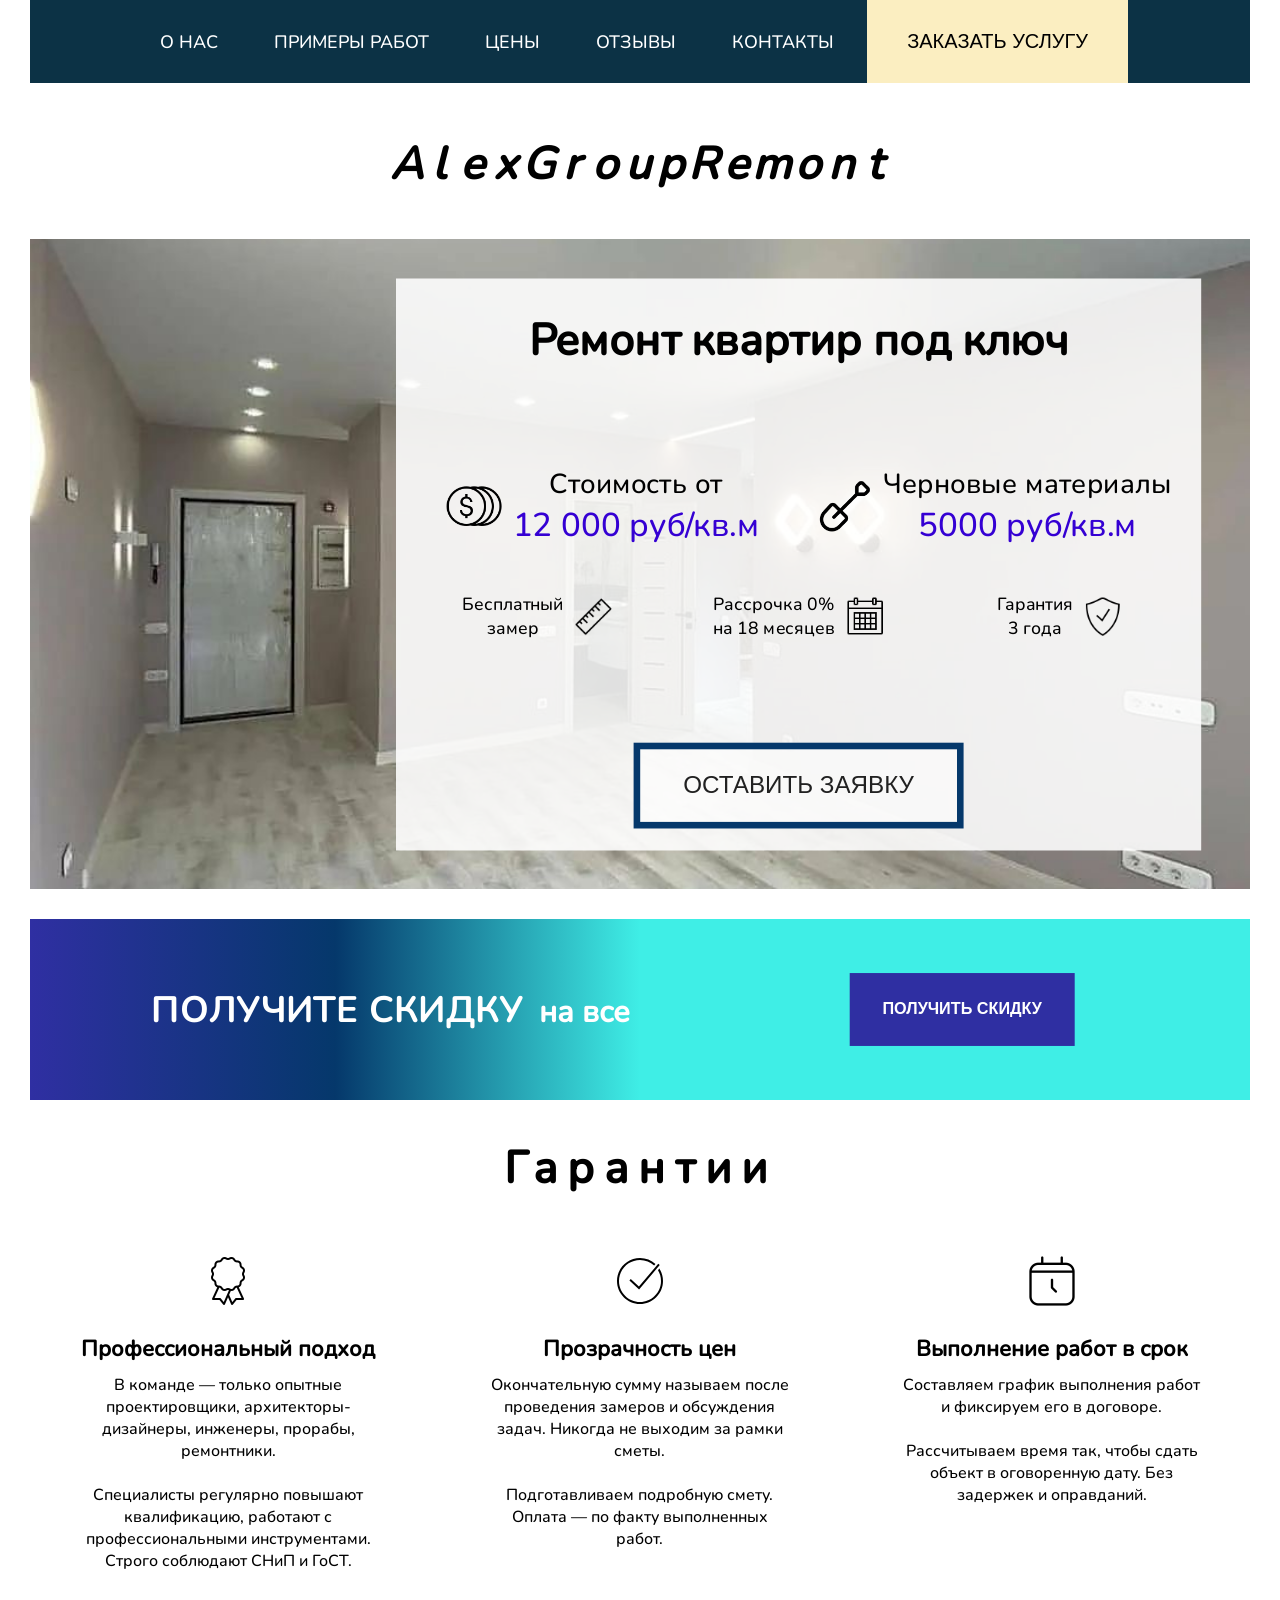
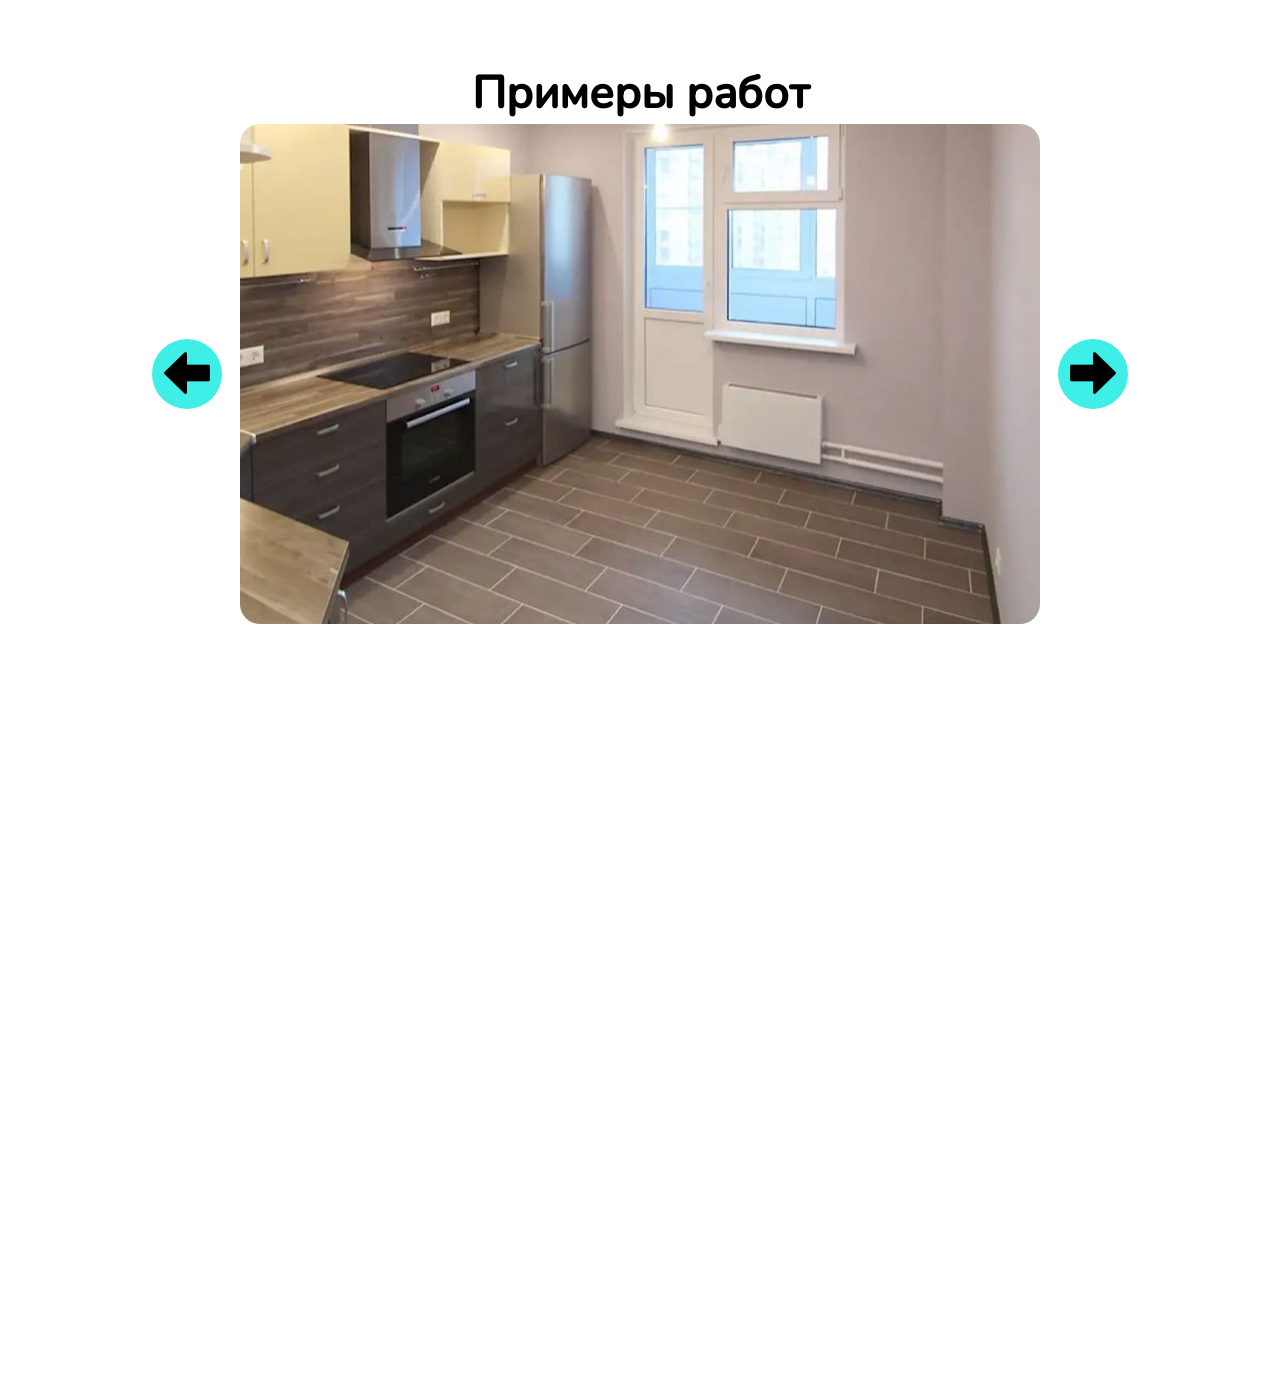
<file: index.html>
<!DOCTYPE html>
<html lang="en">
<head>
    <meta charset="UTF-8">
    <meta name="viewport" content="width=device-width, initial-scale=1.0">
    <script src="https://code.jquery.com/jquery-3.5.1.min.js" integrity="sha256-9/aliU8dGd2tb6OSsuzixeV4y/faTqgFtohetphbbj0=" crossorigin="anonymous"></script>
    <script src="./js/jquery.maskedinput.js"></script>
    <script src="./js/jquery.validate.min.js"></script>
    <link rel="shortcut icon" href="./image/molotok_fav.ico">
    <link rel="stylesheet" href="styles/style.css">
    <title>AlexGroupRemont</title>
</head>
<body class="body">
    <div class="body_wrapper">
        <header class="header">
            <div class="header_box">
                <nav class="nav_list">
                    <ul class="header_list">
                        <li class="header_item">
                            <a href="#" class="header_item_links">О нас</a>
                        </li>
                        <li class="header_item">
                            <a href="#" class="header_item_links">Примеры работ</a>
                        </li>
                        <li class="header_item">
                            <a href="#" class="header_item_links">Цены</a>
                        </li>
                        <li class="header_item">
                            <a href="#" class="header_item_links">Отзывы</a>
                        </li>
                        <li class="header_item">
                            <a href="#" class="header_item_links">Контакты</a>
                        </li>
                    </ul>
                    <button class="btn_head">Заказать услугу</button>
                </nav>
            </div>
            <div class="burger_wrapp">
                <div class="wrapp_burger_sec">
                    <button class="btn_head btn_head_bur">Заказать услугу</button>
                </div>

                <a href="tel:+7(988)160-11-89" class="tel_link">
                    <img src="./image/telefon.png" alt="Телефон." class="tel_header">
                </a>
                
            </div>

            <div class="mobule_header" id="mobule_header">
                <ul class="header_list header_list_mod">
                    <li class="header_item header_item_mod">
                        <a href="#" class="header_item_links">О нас</a>
                    </li>
                    <li class="header_item header_item_mod">
                        <a href="#" class="header_item_links">Примеры работ</a>
                    </li>
                    <li class="header_item header_item_mod">
                        <a href="#" class="header_item_links">Цены</a>
                    </li>
                    <li class="header_item header_item_mod">
                        <a href="#" class="header_item_links">Отзывы</a>
                    </li>
                    <li class="header_item header_item_mod">
                        <a href="#" class="header_item_links">Контакты</a>
                    </li>
                </ul>
                <button class="btn_head btn_head_mod">Заказать услугу</button>

                <a href="tel:+7(988)160-11-89" class="tel_link_btn">
                    <img src="./image/telefon.png" alt="Телефон." class="tel_header">
                    +7(988)160-11-189</a>
            </div>
            
            <div class="head_big_wrapp">
                <!-- <h1 class="name_compani">AlexgroupRemont</h1> -->
                <h1 class="name_compani">
                    <span class="name_compani_span" style="--d:1">A</span>
                    <span class="name_compani_span" style="--d:2">l</span>
                    <span class="name_compani_span" style="--d:3">e</span>
                    <span class="name_compani_span" style="--d:4">x</span>
                    <span class="name_compani_span" style="--d:5">G</span>
                    <span class="name_compani_span" style="--d:6">r</span>
                    <span class="name_compani_span" style="--d:7">o</span>
                    <span class="name_compani_span" style="--d:8">u</span>
                    <span class="name_compani_span" style="--d:9">p</span>
                    <span class="name_compani_span" style="--d:10">R</span>
                    <span class="name_compani_span" style="--d:11">e</span>
                    <span class="name_compani_span" style="--d:12">m</span>
                    <span class="name_compani_span" style="--d:13">o</span>
                    <span class="name_compani_span" style="--d:14">n</span>
                    <span class="name_compani_span" style="--d:15">t</span>
                </h1>
            </div>
        </header>

        <div class="mob_big"></div>
        <div class="btn_burger_wrapp">
            <span></span>
        </div>

        <main class="main">
            <div class="img_wrap">
                <img src="./image/main_fon.jpeg" alt="Фон." class="img_main">
            </div>
                <div class="key_wrapper">
                    <h2 class="work_compani">Ремонт квартир под ключ</h2>
                    <ul class="main_big_list">
                        <li class="big_item big_item_ex">
                            <img src="image/money.png" alt="Иконка." class="lead_image lead_image_ex">
                            <div class="lead_text_wrap">
                                <span class="text_lead_sec text_lead_sec_ex">Стоимость от</span>
                                <span class="leader_text leader_text_ex">12 000 руб/кв.м</span>

                                <span class="mod_text">Стоимость от
                                    <span class="leader_text_sec">12 000 руб/кв.м</span>
                                </span>
                            </div>
                        </li>
                        <li class="big_item big_item_ex big_item_sec">
                            <img src="image/lopata.png" alt="Иконка." class="lead_image lead_image_ex">
                            <div class="lead_text_wrap">
                                <span class="text_lead_sec text_lead_sec_ex">Черновые материалы</span>
                                <span class="leader_text leader_text_ex">5000 руб/кв.м</span>

                                <span class="mod_text">Материалы
                                    <span class="leader_text_sec">5000 руб/кв.м</span>
                                </span>
                            </div>
                        </li>
                        <li class="big_item big_item_thi big_item_suii">
                            <img src="image/lineika.png" alt="Иконка." class="lead_image">
                            <div class="lead_text_wrap lead_text_wrap_ex">
                                <span class="text_lead_thi">Бесплатный <br> замер</span>
                                <span class="text_lead_thi_sec">Бесплатный замер</span>
                            </div>
                        </li>
                        <li class="big_item big_item_fou big_item_suii">
                            <img src="image/data.png" alt="Иконка." class="lead_image">
                            <div class="lead_text_wrap lead_text_wrap_ex">
                                <span class="text_lead_thi">Рассрочка 0% <br> на 18 месяцев</span>
                                <span class="text_lead_thi_sec">Рассрочка 0% на 18 месяцев</span>
                            </div>
                        </li>
                        <li class="big_item big_item_fif big_item_suii">
                            <img src="image/garant.png" alt="Иконка." class="lead_image">
                            <div class="lead_text_wrap lead_text_wrap_ex">
                                <span class="text_lead_thi">Гарантия <br> 3 года</span>
                                <span class="text_lead_thi_sec">Гарантия 3 года</span>
                            </div>
                        </li>
                    </ul>
                    <button class="btn_work">Оставить заявку</button>
                </div>

                    <div class="popup_wrapp_work" id="popup_wrapp_work">
                        <form action="./sender.php" method="post" class="form_work" id="form_work1">
                            <div class="form_box_work">
                                <span class="btn_close_popup"></span>
                                <div class="form_wrapper_list">
                                    <span class="box_list_popup">
                                        <input type="text" id="popup_name" class="name_popup popup_inp" name="name" required>
                                        <label class="popup_input_text" for="popup_name">Имя</label>
                                    </span>
                                    <span class="box_list_popup">
                                        <input id="popup_num"  type="text" class="phone_pop popup_inp" name="phone" required>
                                        <label class="popup_input_text popup_input_text_sec" for="popup_num">Телефон</label>
                                    </span>
        
                                    <button class="popup_btn_sent" id="btn" type="button">Отправить</button>
                                </div>
                            </div>
                        </form>
                    </div>
                    <div class="popup_wrapp_work popup_wrapp_work2" id="popup_wrapp_work_sec">
                        <form action="./sender_sec.php" method="post" class="form_work form_work2" id="form_work2">
                            <div class="form_box_work">
                                <span class="btn_close_popup btn_close_popup2"></span>
                                <div class="form_wrapper_list">
                                    <h3 class="giv_discount">Получите скидку 10 %</h3>
                                    <span class="box_list_popup">
                                        <input type="text" id="popup_name" class="name_popup name_popup_1 popup_inp" name="name" required>
                                        <label class="popup_input_text popup_input_text_1" for="popup_name">Имя</label>
                                    </span>
                                    <span class="box_list_popup">
                                        <input id="popup_num"  type="text" class="phone_pop phone_pop_1 popup_inp" name="phone" required>
                                        <label class="popup_input_text popup_input_text_sec popup_input_text_sec_1" for="popup_num2">Телефон</label>
                                    </span>
        
                                    <button class="popup_btn_sent popup_btn_sent2" id="btn2" type="button">Отправить</button>
                                </div>
                            </div>
                        </form>
                    </div>

                    <div class="percent_list_big">
                        <div class="percent_list">
                            <span class="percent_text">
                                <span class="percent_size">Получите  скидку</span> на все
                            </span>
                            
                            <!-- <span class="percent_size">10%</span> -->
                            <!-- <ul class="list_num_main">
                                <li class="num_item_main">
                                    <div class="box_num_main">
                                        <p class="text_num_box"><span class="num_ex">0</span>%</p> 
                                        <span class="text_num_box">Переплат</span> 
                                    </div>
                                </li>
                                <li class="num_item_main">
                                    <div class="box_num_main">
                                        <p class="text_num_box"><span class="num_ex">0</span>%</p> 
                                        <span class="text_num_box">Взнос</span> 
                                    </div>
                                </li>
                                <li class="num_item_main">
                                    <div class="box_num_main">
                                        <p class="text_num_box"><span class="num_ex">18</span></p> 
                                        <span class="text_num_box">Месяцев</span> 
                                    </div>
                                </li>
                            </ul> -->
                            <button class="btn_procent" id="btn_procent">Получить скидку</button>
                        </div>
                    </div>
                <div class="garant_wrapp">
                    <h2 class="garant_main">Гарантии</h2>
                    <ul class="garant_list">
                        <li class="gatant_item">
                            <div class="garant_box">
                                <img src="image/nagrada.png" alt="Иконка." class="garant_image">
                                <h3 class="text_gatant">Профессиональный подход</h3>
                                <span class="text_gatant_sec">В команде — только опытные проектировщики, архитекторы-дизайнеры, инженеры, прорабы, ремонтники.<br><br>

                                    Специалисты регулярно повышают квалификацию, работают с профессиональными инструментами. Строго соблюдают СНиП и ГоСТ.</span>
                            </div>
                        </li>
                        <li class="gatant_item">
                            <div class="garant_box">
                                <img src="image/arrow.svg" alt="Иконка." class="garant_image">
                                <h3 class="text_gatant">Прозрачность цен</h3>
                                <span class="text_gatant_sec">Окончательную сумму называем после проведения замеров и обсуждения задач. Никогда не выходим за рамки сметы.<br><br>

                                    Подготавливаем подробную смету. Оплата — по факту выполненных работ.</span>
                            </div>
                        </li>
                        <li class="gatant_item gatant_item_sec">
                            <div class="garant_box">
                                <img src="image/srok1.png" alt="Иконка." class="garant_image">
                                <h3 class="text_gatant">Выполнение работ в срок</h3>
                                <span class="text_gatant_sec">
                                    Составляем график выполнения работ и фиксируем его в договоре.<br><br>

                                    Рассчитываем время так, чтобы сдать объект в оговоренную дату. Без задержек и оправданий.
                                </span>
                            </div>
                        </li>
                    </ul>
                </div>

                <div class="primer_work_wrapp">
                    <h2 class="primer_work">Примеры работ</h2>
                    <div class="slider_wrapp">
                        <div class="slider-container">
                            <div class="slider">
                                <img src="./image/slider1.jpeg" alt="Примеры работ." class="slider_img">
                                <img src="./image/slider2.jpeg" alt="Примеры работ." class="slider_img">
                                <img src="./image/slider3.jpeg" alt="Примеры работ." class="slider_img">
                                <img src="./image/slider4.jpeg" alt="Примеры работ." class="slider_img">
                                <img src="./image/slider5.jpeg" alt="Примеры работ." class="slider_img">
                                <img src="./image/slider6.jpeg" alt="Примеры работ." class="slider_img">
                                <img src="./image/slider7.jpeg" alt="Примеры работ." class="slider_img">
                                <img src="./image/slider8.jpeg" alt="Примеры работ." class="slider_img">
                                <img src="./image/slider9.jpeg" alt="Примеры работ." class="slider_img">
                                <img src="./image/slider10.jpeg" alt="Примеры работ." class="slider_img">
                            </div>
                            <button class="prev-button" aria-label="Посмотреть предыдущий слайд">
                                <img src="./image/arrow_slider.png" alt="Стрелка." class="btn_img_slider btn_img_slider_sec">
                            </button>
                            <button class="next-button" aria-label="Посмотреть следующий слайд">
                                <img src="./image/arrow_slider.png" alt="Стрелка." class="btn_img_slider">
                            </button>
                        </div>
                    </div>
                </div>
                <!--<div class="view_wrapp">
                    <h2 class="view_work">Виды ремонта</h2>
                    <ul class="view_list">
                        <li class="view_item">
                            <div class="view_box">
                                <img src="#" alt="Картинка ремонта." class="view_image">
                                <h3 class="view_style">Ремонт бизнес-класса</h3>
                                <ul class="style_list">
                                    <li class="style_plus_item">Снятие обоев</li>
                                </ul>
                            </div>
                        </li>
                        <li class="view_item">
                            <div class="view_box">
                                <img src="#" alt="Картинка ремонта." class="view_image">
                                <h3 class="view_style">Ремонт бизнес-класса</h3>
                                <ul class="style_list">
                                    <li class="style_plus_item">Снятие обоев</li>
                                </ul>
                            </div>
                        </li>
                        <li class="view_item">
                            <div class="view_box">
                                <img src="#" alt="Картинка ремонта." class="view_image">
                                <h3 class="view_style">Ремонт бизнес-класса</h3>
                                <ul class="style_list">
                                    <li class="style_plus_item">Снятие обоев</li>
                                </ul>
                            </div>
                        </li>
                    </ul>
                </div>
                <div class="advantages_wrapper">
                    <h2 class="advantages_main_big">Наши приемущества</h2>
                    <ul class="advantages_list">
                        <li class="advantages_item">
                            <div class="advantages_box">
                                <img src="#" alt="Иконка." class="advantages_img">
                                <span class="text_advantages"></span>
                            </div>
                        </li>
                        <li class="advantages_item">
                            <div class="advantages_box">
                                <img src="#" alt="Иконка." class="advantages_img">
                                <span class="text_advantages"></span>
                            </div>
                        </li>
                        <li class="advantages_item">
                            <div class="advantages_box">
                                <img src="#" alt="Иконка." class="advantages_img">
                                <span class="text_advantages"></span>
                            </div>
                        </li>
                        <li class="advantages_item">
                            <div class="advantages_box">
                                <img src="#" alt="Иконка." class="advantages_img">
                                <span class="text_advantages"></span>
                            </div>
                        </li>
                        <li class="advantages_item">
                            <div class="advantages_box">
                                <img src="#" alt="Иконка." class="advantages_img">
                                <span class="text_advantages"></span>
                            </div>
                        </li>
                        <li class="advantages_item">
                            <div class="advantages_box">
                                <img src="#" alt="Иконка." class="advantages_img">
                                <span class="text_advantages"></span>
                            </div>
                        </li>
                    </ul>
                </div>
                <div class="individual_wrapp">
                    <h2 class="individual_work">Ремонт отдельных комнат</h2>
                    <ul class="individual_list">
                        <li class="individual_item">
                            <div class="individual_box">
                                <img src="#" alt="Картинка комнаты." class="individual_image">
                                <a href="#" class="individual_style_link">Ремонт в зале</a>
                            </div>
                        </li>
                        <li class="individual_item">
                            <div class="individual_box">
                                <img src="#" alt="Картинка комнаты." class="individual_image">
                                <a href="#" class="individual_style_link">Ремонт в зале</a>
                            </div>
                        </li>
                        <li class="individual_item">
                            <div class="individual_box">
                                <img src="#" alt="Картинка комнаты." class="individual_image">
                                <a href="#" class="individual_style_link">Ремонт в зале</a>
                            </div>
                        </li>
                    </ul>
                </div>
                <div class="view_work_wrapp">
                <h3 class="view_work_text">По видам квартир</h3>
                    <div class="btn_wrapp_work">
                        <button class="view_btn_new">Новостройка</button>
                        <button class="view_btn_defolt">Вторичка</button>
                    </div>
                </div>-->
        </main>


        
        <footer class="footer">

        </footer>
    </div>
    
    <script src="js/index.js"></script>
</body>
</html>
</file>
<file: styles/style.css>
@font-face {
    font-family: "Nunito"; 
    src: url("/fonts/Nunito-Medium.ttf") format("truetype"); 
    font-style: normal; 
    font-weight: normal; 
} 
@font-face {
    font-family: "Nunito-Medium-italic"; 
    src: url("/fonts/Nunito-MediumItalic.ttf") format("truetype"); 
    font-style: italic; 
    font-weight: normal; 
} 
@font-face {
    font-family: "Nunito-Bold"; 
    src: url("/fonts/Nunito-Bold.ttf") format("truetype"); 
    font-style: normal; 
    font-weight: bold; 
} 
@font-face {
    font-family: "Nunito-Bold-italic"; 
    src: url("/fonts/Nunito-BoldItalic.ttf") format("truetype"); 
    font-style: italic; 
    font-weight: bold; 
} 
@font-face {
    font-family: "Nunito-italic"; 
    src: url("/fonts/Nunito-Italic.ttf") format("truetype"); 
    font-style: italic; 
    font-weight: normal; 
} 
@font-face {
    font-family: "Playwrite"; 
    src: url("/fonts/PlaywriteDKUloopet-Regular.ttf") format("truetype"); 
    font-style: italic; 
    font-weight: normal; 
} 


ul {
    text-decoration: none;
    padding: 0;
    margin: 0;
}
li {
    text-decoration: none;
    list-style-type: none;
    padding: 0;
    margin: 0;
}
p {
    padding: 0;
    margin: 0;
    text-decoration: none;
}
span {
    padding: 0;
    margin: 0;
    text-decoration: none;
}
a {
    white-space: nowrap;
    cursor: pointer;
    text-decoration: none;
    color: #fff;
}
button {
    border: none;
    background-color: #ffffff00;
}
img {
    user-select: none;
}




body {
    font-family: "Nunito";
    /* font-style: italic; */
    width: 100%;
    max-width: 1920px;
    min-width: 300px;
    margin: 0 auto;
    min-height: 3000px;
}

.body_wrapper {
    position: relative;
    text-align: center;
    margin: 0 30px;
}

/* HEADER */

header {
    text-align: center;
    display: grid;
    place-items: center;
    /* width: 100%; */
}

.header_box {
    background-color: #0c3245;
    width: 100%;
    margin: 0 auto;
}

.nav_list {
    width: 70%;
    transition: all 0.4s linear;
    justify-content: space-between;
    color: #fff;
    display: flex;
    align-items: center;
    margin: 0 auto;
}

.header_list {
    display: flex;
    justify-content: space-between;
    align-items: center;
    gap: 10px;
    /* padding: 0 30px; */
    width: 100%;
    max-width: 1500px;
    margin: 0;
}

.header_item {
    text-decoration: none;
    list-style-type: none;
    padding: 8px;
    margin: 0;
}

:focus {
    outline: 1px solid #3feee6;
}

.header_item_links {
    user-select: none;
    position: relative;
    transition: all 0.4s linear;
    text-transform: uppercase;
    font-size: 20px;
}

.header_item:hover .header_item_links::after {
    transition: all 0.4s linear;
    scale: 1;
    width: 100%;
    left: 0;
}

.header_item_links::after {
    content: " ";
    position: absolute;
    right: 0;
    top: 24px;
    width: 0;
    height: 3px;
    /* bottom: 10px; */
    background-color: #3feee6;
    transition: all 0.4s linear;
    border-radius: 20px;
    scale: 0;
}




.btn_head {
    user-select: none;
    cursor: pointer;
    text-transform: uppercase;
    /* font-family: "Nunito"; */
    font-size: 25px;
    color: #000;
    border: none;
    background-color: #fbeec1;
    white-space: nowrap;
    width: 400px;
    padding: 30px 40px;
    margin: 0;
    margin-left: 25px;
    transition: all 0.4s linear;
}

.btn_head_bur {
    margin: 0;
}

.btn_head:hover {
    scale: 1.02;
    transition: all 0.4s linear;
    background-color: #fff;
    border-radius: 15px;
}


.head_big_wrapp {
    padding: 50px 0;
    padding-top: 30px;
}


.name_compani {
    position: relative;
    display: grid;
    grid-template-columns: repeat(15, 1fr);
    justify-content: center;
    align-items: center;
    width: 500px;
    height: 60px;
    z-index: 80;

    /* animation: row2 0.7s linear 1; */
    /* animation-delay: 0s; */
}


/* .big_link {
    
} */

.name_compani_span {
    display: flex;
    justify-content: center;
    text-align: center;
    user-select: none;
    background-color: #ffffff00;
    /* position: absolute; */
    font-size: 45px;
    /* font-family: "Playwrite";  */
    font-style: italic;
    transition: all 0.2s linear;
    width: 100%;
    animation: row 0.7s linear 1, secot 2s linear infinite;
    animation-delay: calc(.07s* var(--d));
    color: #000;
}

@keyframes row {
    0% {
        color: #000;
        transform: translateY(0px);
    }
    50% {
        color: #3feee6;
        transform: translateY(-25px);
    }
    100% {
        color: #000;
        transform: translateY(0px);
    }
    
}

@keyframes secot {
    0% {
        color: #000;
    }
    50% {
        /* transform: translate(0, 15px); */
        color: #3feee6;
    }
    100% {
        color: #000;
    }
}

@media (max-width:600px) {
    .text_lead_sec_ex {
        display: none;
    }
    .leader_text_ex {
        display: none;
    }
}
@media (min-width:601px) {
    .mod_text {
        display: none;
    }
}

.mod_text {
    font-size: 16px;
}


/* BURGER */

.burger_wrapp {
    background-color: #0c3245;
    width: 100%;
    position: fixed;
    z-index: 88;
    top: 0;
    left: 0;
    display: flex;
    justify-content: flex-start;
    align-items: center;
    margin: 0 auto;
}

.wrapp_burger_sec {
    padding-left: 20px;
    width: 43%;
    display: flex;
}


.tel_header {
    user-select: none;
    width: 50px;
}



.btn_burger_wrapp {
    transition: all 0.4s linear;
    cursor: pointer;
    display: flex;
    justify-content: center;
    align-items: center;
    text-align: center;
    width: 60px;
    height: 40px;
    z-index: 99;
    position: fixed;
    top: 20px;
    right: 50px;
}

.btn_burger_wrapp span {
    position: absolute;
    width: 100%;
    height: 3px;
    left: 0;
    opacity: 1;
    background-color: #fff;
    border-radius: 10px;
    transition: all 0.4s linear;
}

.btn_burger_wrapp::before,
.btn_burger_wrapp::after {
    content: '';
    left: 0;
    position: absolute;
    display: block;
    width: 100%;
    height: 3px;
    border-radius: 10px;
    background: #fff;
}

.btn_burger_wrapp::after {
    transition: transform .3s, top .6s .15s;
    top: 0;
}

.btn_burger_wrapp::before {
    transition: transform .3s, bottom .6s .15s;
    bottom: 0;
}
.burger_active {
    z-index: 91;
}

.burger_active::before {
    transition: bottom .3s, transform .6s .15s;
    transform: rotate(-45deg) ;
    bottom: 18px;
}
.burger_active::after {
    transition: top .3s, transform .6s .15s;
    transform: rotate(45deg) ;
    top: 18px;
}
.burger_active span {
    transition: all 0.4s linear;
    scale: 0;
    opacity: 0;
}


.mob_big {
    user-select: none;
    width: 100%;
    top: 0;
    left: 0;
    height: 100%;
    transition: all 0.4s linear;
    z-index: -2;
    position: fixed;
}

.mob_big_active {
    transition: all 0.4s linear;
    background-color: #7a9abaa6;
    z-index: 88;
}

@media (min-width:951px) {
    .btn_burger_wrapp {
        display: none;
    }
}

.mobule_header {
    position: fixed;
    height: min-content;
    background-color: #0f445e;
    right: 0;
    top: 0px;
    user-select: none;
    z-index: -4;
    opacity: 0;
    visibility: hidden;
    transition: all 0.4s linear;
    transform: translate(50%, 0);

    display: flex;
    flex-direction: column;
    align-items: center;
    gap: 20px;
    padding-bottom: 15px;
}

.mobule_header_active {
    transform: translate(0%, 0);
    user-select: all;
    z-index: 90;
    opacity: 1;
    visibility: visible;
    transition: all 0.4s linear;
}

.header_list_mod {
    transition: all 0.4s linear;
    flex-direction: column;
    background: none;
    justify-content: center;
    margin: 0 auto;
    gap: 30px;
    padding-top: 60px;
    width: 400px;
}

.btn_head_mod {
    margin: 0;
    margin-top: 20px;
    width: 100%;
}

.btn_head_mod:hover {
    scale: 1;
}

.tel_link_btn {
    scale: 1.2;
    display: flex;
    align-items: center;
    gap: 10px;
    user-select: none;
}


@media (min-width:951px) {
    .burger_wrapp {
        display: none;
    }
    .mobule_header {
        display: none;
    }
    .mob_big {
        display: none;
    }
}


/* MAIN */

.main {
    text-align: center;
}

.img_wrap {
    width: 100%;
    position: relative;
}

.img_main {
    user-select: none;
    position: absolute;
    object-fit: cover;
    width: 100%;
    height: 650px;
    top: -60px;
    left: 0;
    z-index: -3;
}

.key_wrapper {
    transition: all 0.4s linear;
    scale: 1.1;
    width: 60%;
    transform: translate(50%, 5px);
    background-color: #ffffffe0;
    padding-bottom: 20px;
}

.work_compani {
    transition: all 0.4s linear;
    padding: 0 10px;
    padding-top: 30px;
    user-select: none;
    font-size: 40px;
}

.text_lead_sec {
    white-space: nowrap;
    transition: all 0.4s linear;
    font-size: 25px;
    user-select: none;
}
.leader_text {
    white-space: nowrap;
    transition: all 0.4s linear;
    font-size: 30px;
    color: #3500d3;
    user-select: none;
}

.text_lead_thi {
    text-align: center;
}

.text_lead_thi_sec {
    font-size: 16px;
    white-space: nowrap;
    user-select: none;
    display: none;
}

@media (max-width:600px) {
    .text_lead_thi_sec {
        display: flex;
    }
    .text_lead_thi {
        display: none;
    }
}


.lead_text_wrap {
    display: flex;
    justify-content: center;
    text-align: center;
    align-items: center;
    flex-direction: column;
}

.lead_text_wrap_ex {
    text-align: right;
}

.main_big_list {
    transition:  all 0.4s linear;
    padding: 10px;
    padding-top: 40px;
    display: grid;
    grid-template-columns: repeat(6, 1fr);
    grid-template-rows: repeat(2, 100px);
}

.big_item {
    justify-content: center;
    align-items: center;
    flex-direction: row-reverse;
    display: flex;
    justify-content: center;
    align-items: center;
    gap: 10px;
    text-align: right;
}

.big_item_ex {
    text-align: center;
    flex-direction: row;
    grid-column: 1/4;
    display: flex;
    justify-content: center;
    align-items: center;
    gap: 10px;
}
.big_item_sec {
    grid-column: 4/7;
}
.big_item_thi {
    grid-column: 1/3;
    grid-row: 2;
}
.big_item_fou {
    grid-column: 3/5;
    grid-row: 2;
}
.big_item_fif {
    grid-column: 5/7;
    grid-row: 2;
}
@media (max-width:600px) {
    .main_big_list {
        grid-template-columns: repeat(1, 1fr);
        grid-template-rows: repeat(5, 70px);
    }

    .big_item_ex {
        grid-column: auto;
    }
    .big_item_sec {
        grid-column: auto;
    }
    .big_item_thi {
        grid-column: auto;
        grid-row: auto;
    }
    .big_item_fou {
        grid-column: auto;
        grid-row: auto;
    }
    .big_item_fif {
        grid-column: auto;
        grid-row: auto;
    }

    .big_item {
        display: flex;
        justify-content: space-between;
        flex-direction: row;
    }
}


.big_item_suii {
    transition: all 0.4s linear;
}

.lead_image {
    width: 35px;
}

.lead_image_ex {
    width: 50px;
}


.btn_work {
    margin-top: 55px;
    cursor: pointer;
    user-select: none;
    color: #212121;
    text-transform: uppercase;
    background-color: #ffffff98;
    font-size: 22px;
    border: 6px solid #05386b;
    width: 300px;
    padding: 20px;
    transition: all 0.4s linear;
}

.btn_work:hover {
    border-radius: 15px;
    transition: all 0.4s linear;
    background-color: #fff;
    scale: 1.03;
}




/* POPUP */

.popup_wrapp_work {
    background-color: #05386b60;
    transition: all 0.4s linear;
    position: fixed;
    opacity: 0;
    width: 100%;
    left: 0;
    height: 100%;
    user-select: none;
    z-index: -2;
}

.popup_wrapp_work_active {
    user-select: all;
    transition: all 0.4s linear;
    top: 0;
    opacity: 1;
    z-index: 93;
}


.form_work {
    position: fixed;
    top: 50%;
    left: 50%;
    width: 0;
    transform: translate(-50%, -50%);
    transition: all 0.4s linear;
    color: #fff;
}

.form_work_active {
    transition: all 0.4s linear;
    width: 600px;
}

.form_box_work {
    transition: all 0.4s linear;
    background-color: #0c3245;
}



.btn_close_popup {
    display: block;
    height: 35px;
    width: 35px;
    right: 15px;
    top: 15px;
    position: absolute;
    cursor: pointer;
    user-select: none;
}

.btn_close_popup::before {
    transform: rotate(45deg);
}
.btn_close_popup::after {
    transform: rotate(-45deg);
}

.btn_close_popup::before, .btn_close_popup::after{
    transition: all .4s linear;
    border-radius: 20px;
    content: '';
    position: absolute;
    right: 0;
    top: 15px;
    height: 3px;
    width: 35px;
    background-color: #fff;
    transition: all 0.3s ease 0s;
}

.name_form_sent {
    font-size: 30px;
    user-select: none;
}

.wrapp_popup_text {
    left: 0px;
    width: 100%;
    position: absolute;
    box-sizing: border-box;
    visibility: hidden;
    opacity: 0;
    display: flex;
    gap: 10px;
    flex-direction: column-reverse;
    justify-content: center;
    text-align: center;
    align-items: center;
    transition: all 0.4s linear;
}

.wrapp_popup_text_active {
    padding: 20px;
    transition: all 0.4s linear;
    opacity: 1;
    visibility: visible;
    width: 100%;
}

.form_wrapper_list {
    display: flex;
    flex-direction: column;
    align-items: center;
    gap: 10px;
    text-align: center;
    padding: 20px;
    padding-top: 30px;
}

.giv_discount {
    scale: 1.5;
    user-select: none;
    white-space: nowrap;
}

.box_list_popup {
    position: relative;
    padding: 10px;
    display: flex;
    flex-direction: column-reverse;
    justify-content: center;
    align-items: center;
    text-align: center;
}

.popup_inp {
    box-sizing: border-box;
    user-select: none;
    width: 250px;
    font-size: 22px;
    background-color: #ffffff00;
    border: 2px solid #fbeec1;
    color: #fff;
    padding: 5px 10px;
    transition: all 0.4s linear;
}

.popup_inp:focus {
    transition: all 0.4s linear;
    border: 2px solid #3feee6;
}

input {outline:none;}

.popup_input_text {
    position: absolute;
    border: 2px solid #00000000;
    top: 16px;
    user-select: none;
    font-size: 20px;
    transition: all 0.4s linear;
}

.popup_input_text_active {
    transition: all 0.4s linear;
    top: -18px;
}

.popup_btn_sent {
    cursor: pointer;
    font-size: 20px;
    user-select: none;
    background-color: #fbeec1;
    text-transform: uppercase;
    padding: 20px 32px;
    margin-top: 20px;
    color: #000;
}

.popup_status {
    user-select: none;
    padding: 10px;
    width: 60%;
    margin: 0 auto;
    height: 20px;
}

form input.error {
    border: 2px solid #ff0000;
    box-shadow: 0px 0px 10px 3px #ff0000;
}

label.error{
    display: none!important;
}


.status_good {
    transition: all 0.4s linear;
    user-select: none;
}
.name_form_sent {
    user-select: none;
    transition: all 0.4s linear;
}



.percent_list {
    transition: all 0.4s linear;
    display: grid;
    grid-template-columns: repeat(2, 1fr);
    padding: 50px 20px;
    color: #fff;
    justify-content: center;
    text-align: center;
    align-items: center;
}

.percent_list_big {
    background: linear-gradient(to left, #3feee6 50%, #05386b, #2f2fa2);
    margin-top: 100px;
}

.list_num_main {
    width: 100%;
    transition: all 0.4s linear;
    display: flex;
    gap: 30px;
    justify-content: center;
    margin: 0 auto;
    margin-left: 40px;
}

.percent_text {
    transition: all 0.4s linear;
    font-size: 40px;
    font-weight: 600;
    text-align: left;
    margin: 0 auto;
    white-space: nowrap;
}

.percent_size {
    user-select: none;
    text-transform: uppercase;
    padding-right: 10px;
    font-family: "Nunito-Bold";
    font-size: 60px;
}

.btn_procent {
    transition: all 0.4s linear;
    white-space: nowrap;
    box-sizing: border-box;
    user-select: none;
    cursor: pointer;
    text-transform: uppercase;
    background-color: #2f2fa2;
    font-weight: 600;
    color: #fff;
    width: 450px;
    border: none;
    margin: 0 auto;
    font-size: 25px;
    padding: 45px 30px;
}

.btn_procent:hover {
    transition: all 0.4s linear;
    background-color: #0000c4;
    border-radius: 20px;
    scale: 1.02;

}

.text_num_box {
    transition: all 0.4s linear;
    user-select: none;
    font-size: 35px;
}

.num_ex {
    transition: all 0.4s linear;
    user-select: none;
    font-size: 70px;
}


.garant_wrapp {
    transition: all 0.4s linear;
    width: 80%;
    margin: 0 auto;
    background-color: #fff;
}

.garant_main {
    transition: all 0.4s linear;
    user-select: none;
    font-size: 45px;
    letter-spacing: 10px;
}

.garant_list {
    transition: all 0.4s linear;
    display: grid;
    grid-template-columns: repeat(3, 1fr);
    gap: 15px;
    justify-content: center;
}

.gatant_item {
    padding: 20px 15px;
    align-items: center;
    display: flex;
    flex-direction: column;
    min-height: 350px;
    transition: all 0.4s linear;
}

.gatant_item:hover {
    transition: all 0.4s linear;
    box-shadow: 0px 0px 10px 7px #3feee6;
    background-color: #ffffffd5;
}

.garant_image {
    width: 60px;
}

.text_gatant {
    user-select: none;
    margin-bottom: 10px;
    font-size: 30px;
}

.text_gatant_sec {
    user-select: none;
    width: 300px;
    display: block;
    margin: 0 auto;
}

.primer_work {
    white-space: nowrap;
    font-size: 45px;
    margin-bottom: 0;
}


.slider_wrapp {
    transition: all 0.4s linear;
    display: flex;
    justify-content: center;
    align-items: center;
    gap: 30px;
    text-align: center;
}

.slider_btn {
    user-select: none;
    cursor: pointer;
    width: 80px;
    height: 80px;
    text-align: center;
    border-radius: 50%;
    background-color: #3feee6;
    transition: all 0.4s linear;
}

.slider_list {
    position: relative;
}

.slider_btn:hover {
    transition: all 0.4s linear;
    opacity: 0.7;
    scale: 1.04;
}

.slider_img {
    /* position: relative; */
    object-fit: cover;
    width: 800px;
    height: 500px;
    transition: all 0.4s linear;
    border-radius: 20px;
}

.slider_img_hidden {
    transition: all 0.4s linear;
    opacity: 0;
    position: absolute;
    transform: translate(-0%, 0);
}

.btn_img_slider {
    width: 50px;
    transition: all 0.4s linear;
}

.btn_img_slider_sec {
    transform: rotate(180deg);
}




.page-title {
    text-align: center;
}

.slider-container {
    position: relative;
}

.slider {
    position: relative;
    width: 800px;
    height: 500px;
    margin: 0 auto;
    overflow: hidden;
    display: flex;
    transition: transform 0.5s ease-in-out;
}

.slider img {
    object-fit: cover;
}

.prev-button,
.next-button {
    position: absolute;
    top: 50%;
    transform: translateY(-50%);
    width: 70px;
    height: 70px;
    background-color: #3feee6;
    border-radius: 50%;
    color: #ffffff;
    z-index: 10;
}

.prev-button {
    left: -11%;
}

.next-button {
    right: -11%;
}



.advantages_list {
    display: grid;
    grid-template-columns: repeat(6, 1fr);
}

.advantages_main_big {
    user-select: none;
}

.text_advantages {
    user-select: none;
}

.view_work {
    user-select: none;
    text-align: left;
    margin-left: 50px;
    width: 200px;
}

.view_list {
    display: grid;
    grid-template-columns: repeat(3, 1fr);
}

.view_style {
    user-select: none;
}
.style_plus_item {
    user-select: none;
}

.individual_work {
    user-select: none;
    text-align: left;
    margin-left: 50px;
    width: 300px;
}

.individual_list {
    display: grid;
    grid-template-columns: repeat(3, 1fr);
}

.individual_box {
    display: flex;
    flex-direction: column;
    align-items: center;
    justify-content: center;
}

.individual_style_link {
    user-select: none;
    padding: 20px;
    font-size: 25px;
    width: 200px;
    color: #000;
    background-color: #fff;
}








/* АДАПТИВ */
@media (max-width:1750px) {
    .percent_list {
        transition: all 0.4s linear;
        scale: 0.9;
        gap: 90px;
    }

    .btn_procent {
        transition: all 0.4s linear;
        width: 350px;
        font-size: 22px;
    }
}


@media (max-width:1670px) {
    .percent_text {
        transition: all 0.4s linear;
        scale: 0.85;
    }
}

@media (max-width:1600px) {
    .text_num_box {
        transition: all 0.4s linear;
        font-size: 25px;
    }
    .num_ex {
        transition: all 0.4s linear;
        font-size: 55px;
    }
}

@media (max-width:1500px) {
    /* .slider_img {
        scale: 0.9;
    } */
    
    .header_item_links {
        font-size: 18px;
        transition: all 0.4s linear;
    }
    .btn_head {
        width: 300px;
        font-size: 20px;
    }

    .btn_head_mod {
        width: 100%;
    }


    .btn_procent {
        transition: all 0.4s linear;
        padding: 30px 20px;
        width: 250px;
        font-size: 18px;
    }

    .percent_size {
        font-size: 48px;
    }
}

@media (max-width:1350px) {
    .btn_procent {
        transition: all 0.4s linear;
        width: 250px;
        font-size: 18px;
    }

    .percent_size {
        font-size: 48px;
    }
}

@media (max-width:1300px) {
    .garant_wrapp {
        transition: all 0.4s linear;
        width: 100%;
    }
    
    .text_gatant {
        font-size: 22px;
        font-weight: 800;
    }
    .text_gatant_sec {
        font-size: 16px;
    }
    .garant_image {
        width: 50px;
    }
}

@media (max-width:1280px) {
    .nav_list {
        transition: all 0.4s linear;
        width: 80%;
    }
}

@media (max-width:1250px) {
    .percent_size {
        transition: all 0.4s linear;
        font-size: 38px;
    }
}

@media (max-width:1150px) {
    .text_lead_sec {
        transition: all 0.4s linear;
        font-size: 18px;
    }
    .leader_text {
        transition: all 0.4s linear;
        font-size: 22px;
    }

    .text_lead_thi {
        transition: all 0.4s linear;
        font-size: 13px;
    }

    .btn_procent {
        width: 200px;
        font-size: 16px;
    }

    .btn_work {
        margin-top: 25px;
    }
}

@media (max-width:1130px) {
    .nav_list {
        transition: all 0.4s linear;
        width: 90%;
    }
}

@media (max-width:1100px) {
    .slider_wrapp {
        transition: all 0.4s linear;
        scale: 0.9;
    }

    .percent_list {
        padding: 30px 10px;
    }

    .percent_text {
        font-size: 20px;
    }

    .list_num_main {
        margin-left: 0;
        transition: all 0.4s linear;
    }

    .text_num_box {
        font-size: 16px;
    }

    .num_ex {
        font-size: 40px;
    }

    .percent_size {
        font-size: 28px;
    }

    .garant_list {
        transition: all 0.4s linear;
        scale: 0.8;
    }

    .garant_main {
        transition: all 0.4s linear;
        margin-bottom: 0;
    }
    
}

@media (max-width:1010px) {
    .nav_list {
        transition: all 0.4s linear;
        width: 95%;
    }
}

@media (max-width:1000px) {
    .work_compani {
        transition: all 0.4s linear;
        font-size: 30px;
        margin-bottom: 0;
    }

    .main_big_list {
        transition: all 0.4s linear;
        padding-top: 0;
    }
}

@media (max-width:950px) {
    .lead_image_ex {
        width: 40px;
    }

    .text_lead_sec {
        font-size: 14px;
    }

    .leader_text {
        font-size: 17px;
    }

    .text_lead_thi {
        font-size: 10px;
    }

    .header_box {
        transition: all 0.4s linear;
        display: none;
    }

    .head_big_wrapp {
        padding-top: 100px;
    }
}

@media (max-width:910px) {
    .primer_work_wrapp {
        scale: 0.9;
        transition: all 0.4s linear;
        transform: translate(0, -38%);
    }

    .percent_list {
        gap: 30px;
    }

    /* .percent_size {
        font-size: 20px;
    } */

    .num_ex {
        font-size: 30px;
    }




    .garant_list {
        transition: all 0.4s linear;
        grid-template-columns: repeat(2, 1fr);
        grid-template-rows: repeat(2, 1fr);
        transform: translate(0, -10%);
    }

    .garant_list .gatant_item_sec {
        grid-column: span 2;
        margin: 0 auto;
    }

    .garant_main {
        font-size: 35px;
    }

    .btn_procent {
        width: 200px;
        padding: 20px 10px;
        font-size: 14px;
    }
}

@media (max-width:900px) {
    .text_lead_sec {
        transition: all 0.4s linear;
        font-size: 14px;
    }
    .leader_text {
        transition: all 0.4s linear;
        font-size: 18px;
    }
}

@media (max-width:830px) {
    .primer_work_wrapp {
        scale: 0.75;
        transition: all 0.4s linear;
        transform: translate(0, -55%);
    }

    .primer_work {
        transition: all 0.4s linear ;
        scale: 1.2;
    }
}


@media (max-width:760px) {
    .img_main {
        height: 550px;
    }

    .btn_work {
        margin: 0;
        width: 200px;
        font-size: 16px;
        padding: 14px;
        border: 4px solid #05386b;
    }

    .percent_list {
        gap: 10px;
    }
}

@media (max-width:750px) {
    .status_good {
        transition: all 0.4s linear;
        font-size: 13px;
    }
    .name_form_sent {
        transition: all 0.4s linear;
        font-size: 20px;
    }

    .btn_head {
        font-size: 15px;
        width: 200px;
    }
    
    .btn_head_mod {
        width: 100%;
    }

    .btn_head_bur {
        font-size: 13px;
    }

    .name_compani {
        width: 50%;
        margin: 0 auto;
    }
    
    .name_compani_span {
        padding: 0 4px;
        font-size: 35px;
    }

    .work_compani {
        font-size: 24px;
    }

    .text_lead_sec {
        font-size: 11px;
    }
    .leader_text {
        font-size: 13px;
    }

}

@media (max-width:700px) {
    .form_work_active {
        width: 500px;
    }
}

@media (max-width:680px) {
    .slider_wrapp {
        scale: 0.7;
        transform: translate(0, -14%);
    }
}
@media (max-width:660px) {
    
    .img_main {
        height: 550px;
    }

    .percent_list_big {
        margin-top: 50px;
    }

    .key_wrapper {
        transition: all 0.4s linear;
        width: 80%;
        transform: translate(10%, 0);
    }
}

@media (max-width:630px) {

    .primer_work_wrapp {
        transform: translate(0, -84%);
    }

    .percent_list {
        scale: 0.7;
        gap: 30px;
    }

    .garant_list {
        scale: 0.65;
        transform: translate(0, -25%);
    }

    .garant_main {
        font-size: 26px;
    }
}

@media (max-width:600px) {

    .main_big_list {
        gap: 10px;
        margin: 0 20px;
        padding-top: 10px;
        grid-template-rows: repeat(5, 40px);
    }

    .text_lead_sec {
        font-size: 18px;
    }
    .leader_text {
        font-size: 20px;
    }

    .body_wrapper {
        margin: 0 15px;
    }

    .header_list_mod {
        width: 300px;
    }
    
    .form_box_work {
        scale: 0.9;
    }
    
    .btn_burger_wrapp {
        width: 40px;
        height: 30px;
        right: 40px;
    }
    
    .burger_active::before {
        bottom: 13px;
    }
    .burger_active::after {
        top: 14px;
    }

    .img_main {
        height: 600px;
    }
}


@media (max-width:540px) {

    .primer_work_wrapp {
        scale: 0.65;
        transform: translate(0, -145%);
    }

@keyframes row {
    0% {
        color: #000;
        transform: translateY(0px);
    }
    50% {
        color: #3feee6;
        transform: translateY(-15px);
    }
    100% {
        color: #000;
        transform: translateY(0px);
    }

}

    .percent_list {
        scale: 0.6;
        padding: 10px;
    }

    .img_main {
        height: 530px;
    }

    .garant_main {
        font-size: 18px;
    }

    .garant_list {
        scale: 0.6;
        transform: translate(0, -30%);
        grid-template-columns: repeat(1, 1fr);
        grid-template-rows: repeat(3, 1fr);
    }

    .garant_list .gatant_item_sec {
        grid-column: auto;
    }
}

@media (max-width:510px) {

    .primer_work_wrapp {
        scale: 0.65;
        transform: translate(0, -172%);
    }

    .tel_header {
        width: 30px;
    }

    .wrapp_burger_sec {
        width: 50%;
    }

    .work_compani {
        margin-top: 20px;
        padding-top: 15px;
    }

    .name_compani_span {
        font-size: 28px;
    }

    .form_box_work {
        scale: 0.7;
    }

    .head_big_wrapp {
        padding-top: 75px;
    }

    .btn_head_bur {
        width: 140px;
        font-size: 10px;
        padding: 20px;
    }

    .img_main {
        height: 400px;
    }
    
    /* .main_big_list {
        grid-template-rows: repeat(5, 50px);
    } */

    .percent_list_big {
        margin: 0;
        transform: translate(0%, -95%);
    }
    
    .garant_wrapp {
        transform: translate(0%, -6%);
    }

    .key_wrapper {
        scale: 0.9;
        width: 100%;
        transform: translate(0%, -18%);
    }

    .btn_burger_wrapp {
        top: 10px;
        right: 20px;
    }

    .mobule_header {
        scale: 0.85;
        top: -40px;
        right: -25px;
    }
}
@media (max-width:470px) {
    .percent_list {
        scale: 0.55;
    }
}
@media (max-width:450px) {
    .name_compani_span {
        font-size: 22px;
    }

    .primer_work_wrapp {
        scale: 0.5;
        transform: translate(0, -240%);
    }
}

@media (max-width:420px) {

    .primer_work_wrapp {
        transform: translate(0, -260%);
    }

    .img_main {
        height: 400px;
    }

    .form_box_work {
        scale: 0.6;
    }

    /* .main_big_list {
        grid-template-rows: repeat(2, 50px);
    } */

    /* .lead_image {
        width: 15px;
    }
    */
    .lead_image_ex {
        width: 30px;
    } 
    
    .key_wrapper {
        width: 130%;
        scale: 0.7;
        transform: translate(-16%, -40%);
    }
    
    .img_main {
        height: 350px;
    }

    .percent_list_big {
        transform: translate(0%, -200%);
    }
    .garant_wrapp {
        transform: translate(0%, -11%);
    }
}

@media (max-width:400px) {
    /* .garant_wrapp {
        transform: translate(0%, -11%);
    } */

    .name_compani_span {
        font-size: 20px;
        padding: 3px;
    }

    .work_compani {
        font-size: 18px;
    }

    .text_lead_thi {
        font-size: 9px;
    }

    .img_main {
        height: 340px;
    }

    .percent_list_big {
        transform: translate(0%, -260%);
    }

    .percent_list {
        padding: 0;
        scale: 0.45;
    }
}
@media (max-width:375px) {
    .primer_work_wrapp {
        transform:  translate(0, -270%);
    }

    .primer_work {
        font-size: 35px;
    }

    .slider_wrapp {
        scale: 0.6;
        transform: translate(0, -24%);
    }
}
@media (max-width:340px) {
    .percent_list {
        scale: 0.4;
    }

    .form_box_work {
        scale: 0.55;
    }
}

@media (max-width:340px) {
    .status_good {
        font-size: 9px;
    }

    .name_form_sent {
        font-size: 15px;
    }
}
</file>
